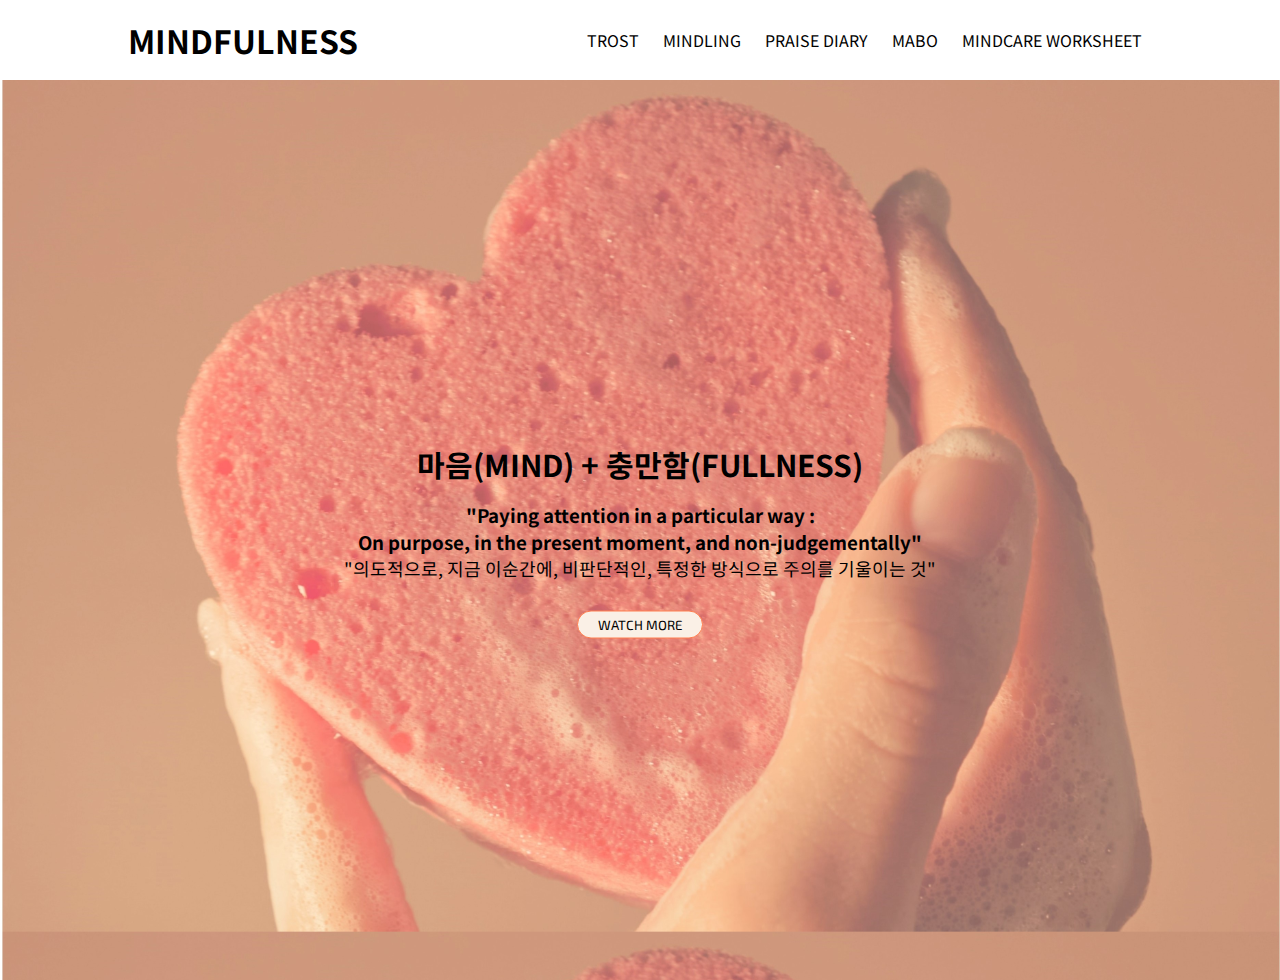
<file: index.html>
<!DOCTYPE html>
<html>
  <head>
    <title>MINDFULNESS - WELCOME</title>
    <meta charset="utf-8" />
    <link rel="stylesheet" href="style.css" />
    <link rel="preconnect" href="https://fonts.googleapis.com" />
    <link rel="preconnect" href="https://fonts.gstatic.com" crossorigin />
    <link rel="preconnect" href="https://fonts.googleapis.com" />
    <link rel="preconnect" href="https://fonts.gstatic.com" crossorigin />
    <link
      href="https://fonts.googleapis.com/css2?family=Exo+2:wght@500&family=Nanum+Myeongjo:wght@700&family=Noto+Sans+KR:wght@300&display=swap"
      rel="stylesheet"
    />
    <style>
      .article {
        background-image: url("love.jpg");
        background-size: 100%;
      }
    </style>
  </head>
  <body>
    <div class="header">
      <h1><a href="index.html"> MINDFULNESS </a></h1>
      <div class="nav">
        <ul>
          <li><a href="1.html"> TROST</a></li>
          <li><a href="2.html"> MINDLING</a></li>
          <li><a href="3.html"> PRAISE DIARY</a></li>
          <li><a href="4.html"> MABO</a></li>
          <li><a href="5.html"> MINDCARE WORKSHEET</a></li>
        </ul>
      </div>
    </div>
    <div class="article">
      <div class="hero">
        <h2>
          마음(MIND) + 충만함(FULLNESS)
        </h2>
        <h3>
          "Paying attention in a particular way : <br />
          On purpose, in the present moment, and non-judgementally"
        </h3>
        <p>
          "의도적으로, 지금 이순간에, 비판단적인, 특정한 방식으로 주의를
          기울이는 것"
        </p>
        <button onclick="location.href='more.html'">WATCH MORE</button>
      </div>
    </div>
  </body>
</html>
</file>
<file: style.css>
* {
  margin: 0;
  padding: 0;
  box-sizing: border-box;
  font-family: "Noto Sans KR", sans-serif;
}

a {
  color: black;
  text-decoration: none;
}
.header {
  font-family: "Exo 2", sans-serif;
  text-align: center;
  width: 80%;
  height: 80px;
  margin: 0 auto;
  display: flex;
  justify-content: space-between;
  align-items: center;
}
.header .nav ul li {
  display: inline-block;
  margin: 0 10px;
}
.header .nav ul li a:hover {
  color: #f1a3a3;
}
body {
  margin: 0px;
}
.article {
  width: 100%;
  height: 100vh;
}
.article .hero {
  font-family: "Nanum Myeongjo", serif;
  position: absolute;
  left: 50%;
  top: 60%;
  transform: translate(-50%, -50%);
  text-align: center;
}
.article .hero h2 {
  font-size: 30px;
  margin-bottom: 15px;
}
.article .hero p {
  font-size: 18px;
}
.article .hero button {
  font-family: "Exo 2", sans-serif;
  background-color: linen;
  border: 1px solid coral;
  padding: 5px 20px;
  border-radius: 30px;
  margin-top: 30px;
  outline: none;
  cursor: pointer;
  transition: all 0.4s;
}
.article .hero button:hover {
  background-color: coral;
}
img {
  display: block;
  margin: 0px auto;
}
</file>
